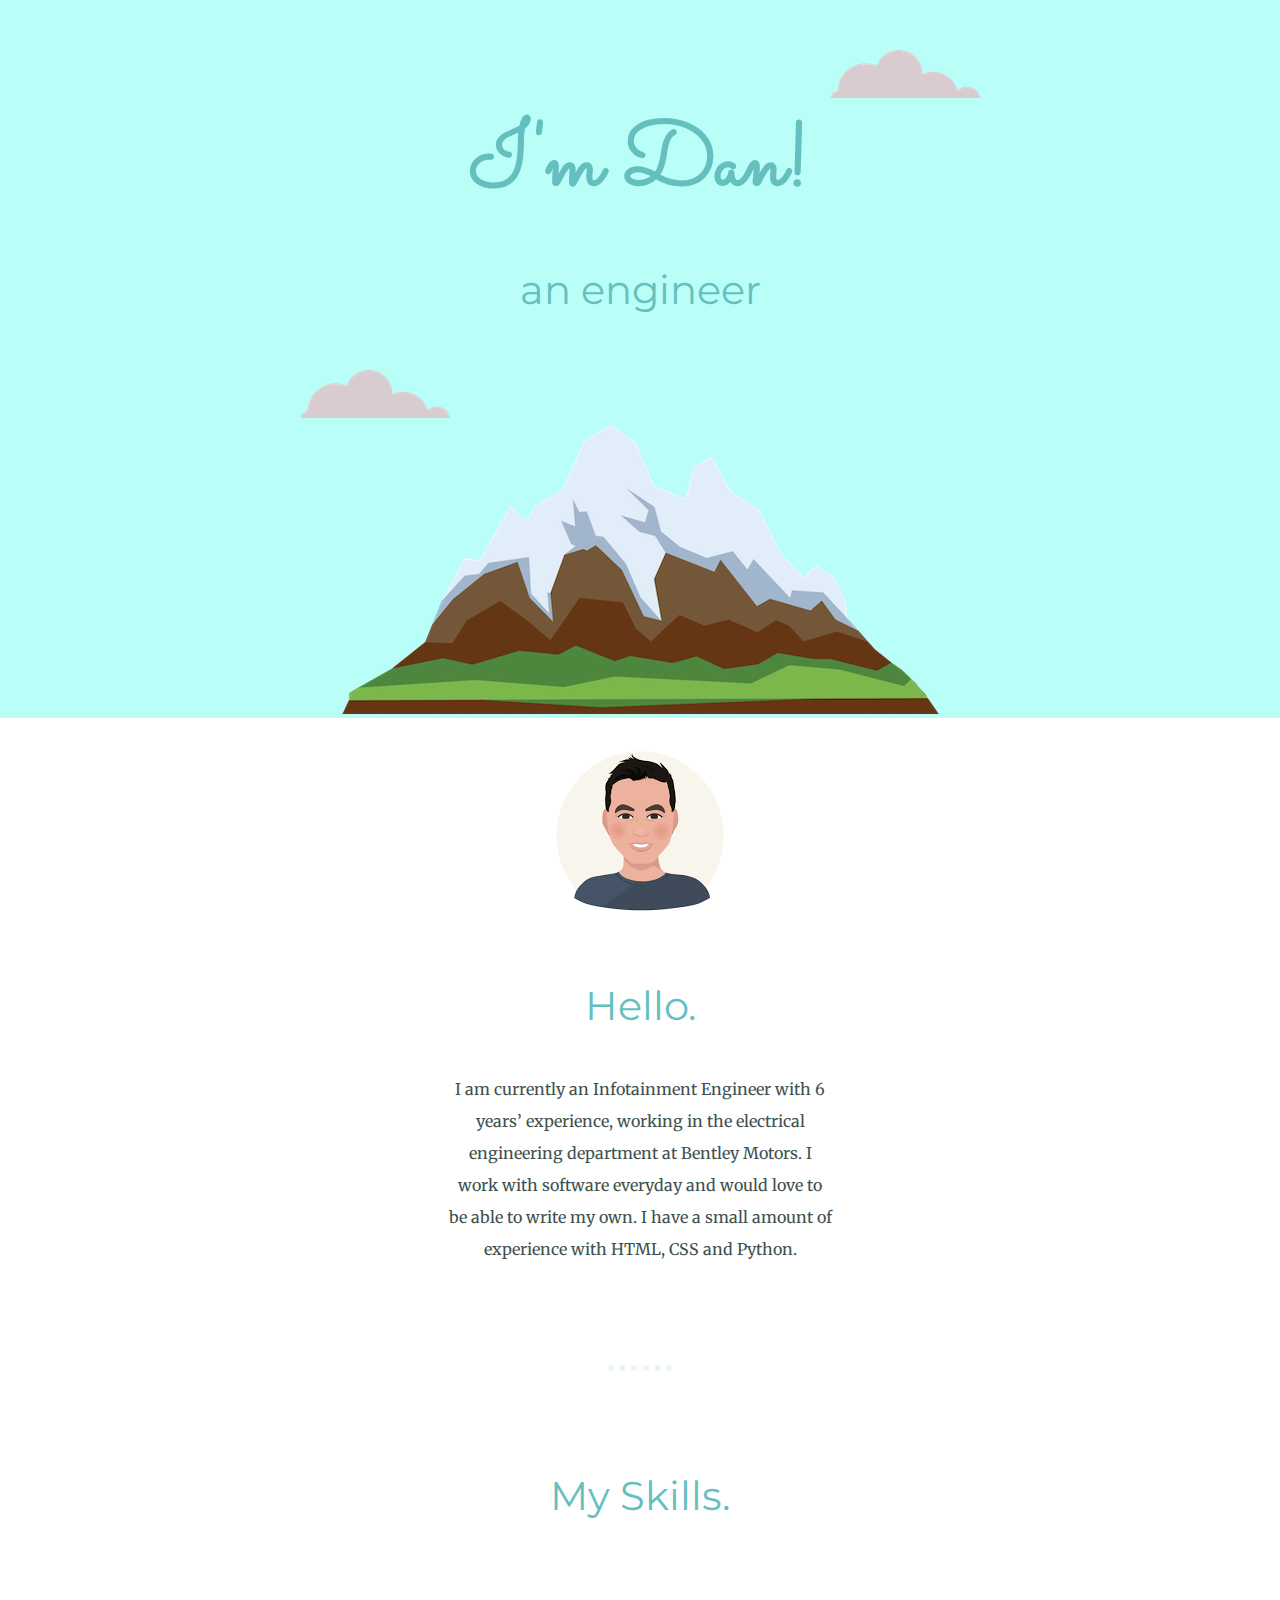
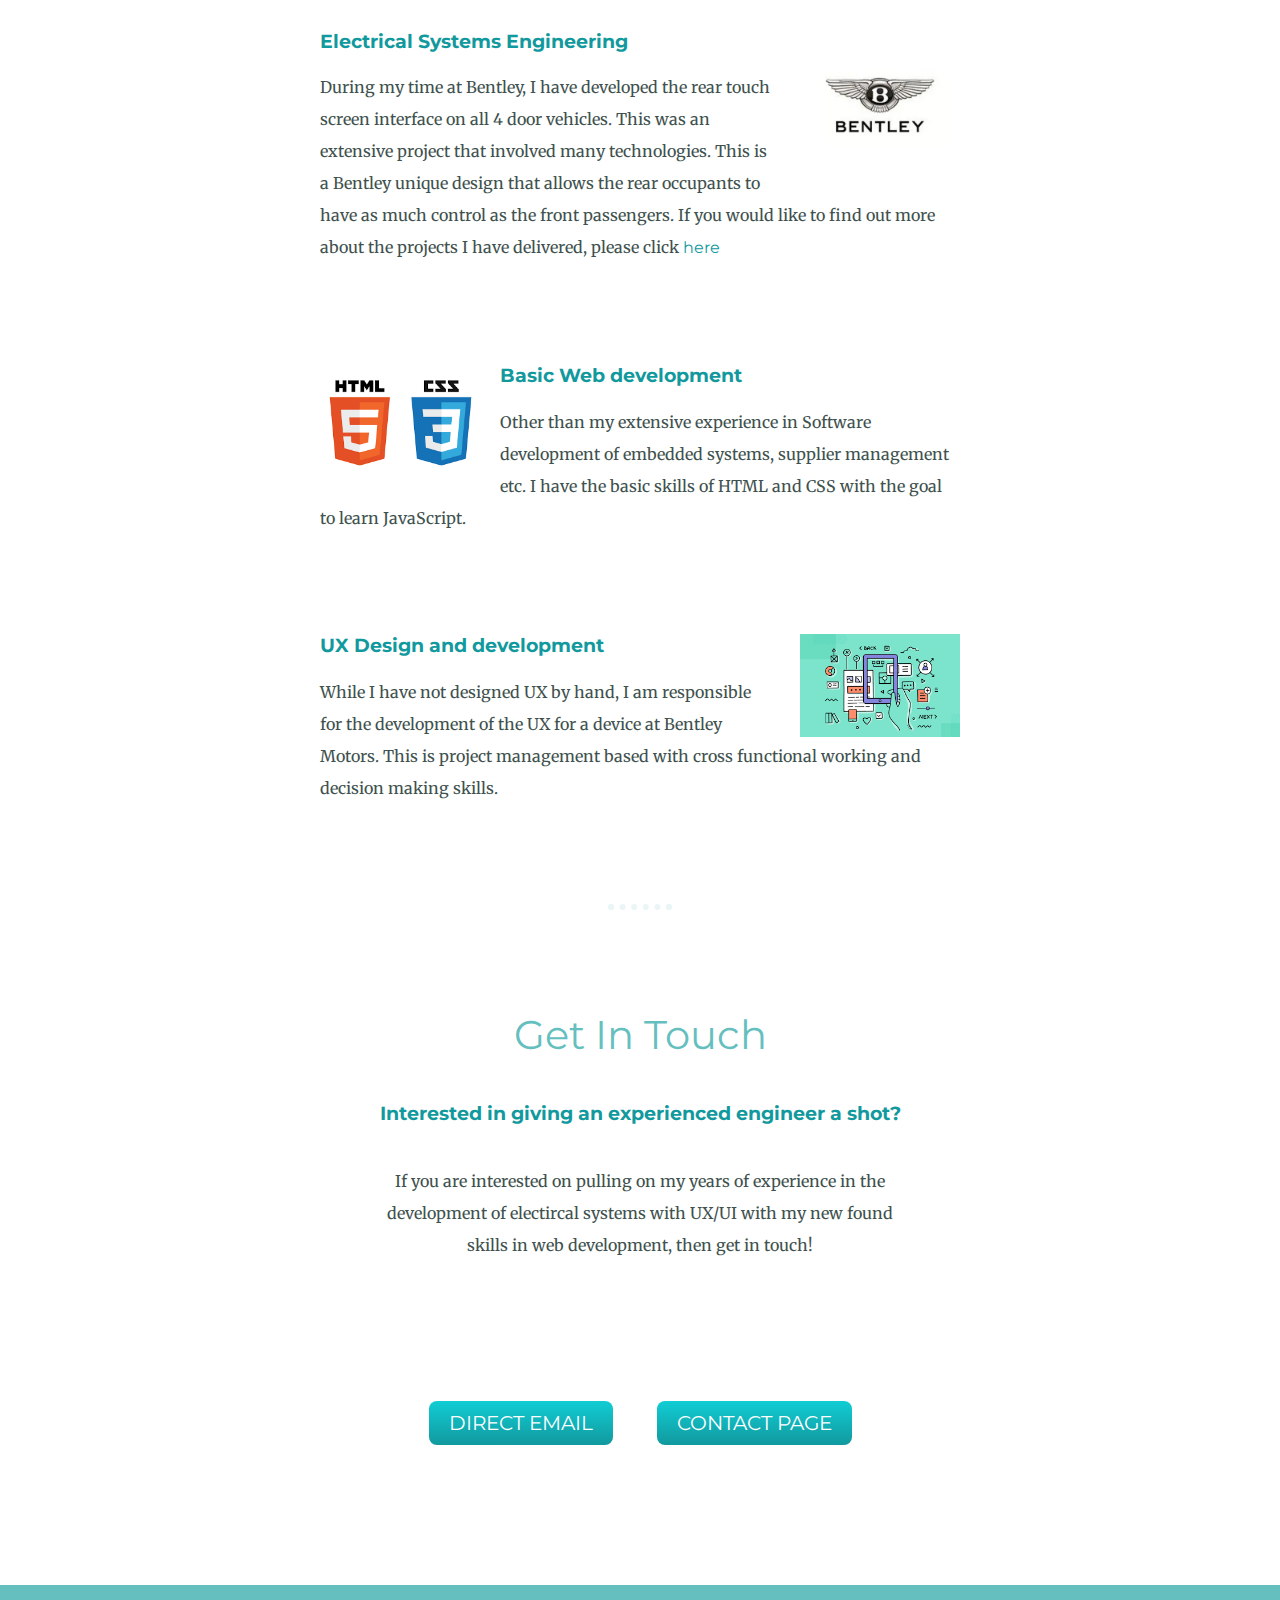
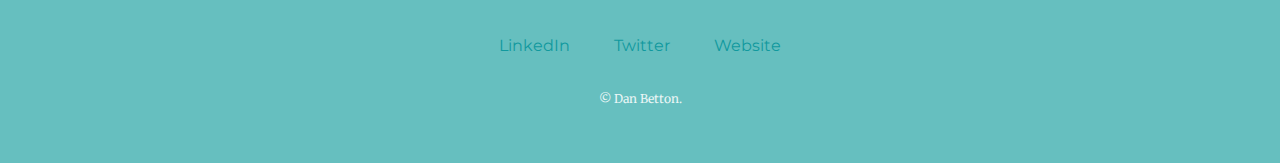
<file: index.html>
<!DOCTYPE html>
<html lang="en" dir="ltr">
  <head>
    <meta charset="utf-8">
    <title>Dan Betton</title>
    <link rel="stylesheet" href="CSS/styles.css">
    <link rel="icon" href="favicon.ico">
    <link rel="preconnect" href="https://fonts.googleapis.com">
    <link rel="preconnect" href="https://fonts.gstatic.com" crossorigin>
    <link href="https://fonts.googleapis.com/css2?family=Merriweather&family=Montserrat&family=Sacramento&display=swap" rel="stylesheet">
  </head>
  <body>

    <div class="top-container">
      <img class="top-cloud"src="images/cloud.png" alt="cloud-image">
      <h1>I'm Dan!</h1>
      <h2>an engineer</h2>
      <img class="bottom-cloud"src="images/cloud.png" alt="cloud-image">
      <img src="images/mountain.png" alt="mountain-image">
    </div>

    <div class="middle-container">
      <div class="profile">
        <img src="images/avatar.png" alt="avatar-image">
        <h2>Hello.</h2>
        <p class="intro">I am currently an Infotainment Engineer with 6 years’ experience, working in the electrical engineering department at Bentley Motors. I work with software everyday and would love to be able to write my own. I have a small amount of experience with HTML, CSS and Python.</p>
    </div>
      <hr>
      
    <div class="skills">
        <h2>My Skills.</h2>

        <div class="skill-row">
          <img class="bentley-img" src="images/bentley.png" alt="bentley-icon">

          <h3>Electrical Systems Engineering</h3>
          <p>During my time at Bentley, I have developed the rear touch screen interface on all 4 door vehicles. This was an extensive project that involved many technologies. This is a Bentley unique design that allows the rear occupants to have as much control as the front passengers. If you would like to find out more about the projects I have delivered, please click <a class="link"href="experience.html">here</a></p>
    </div>


    <div class="skill-row">
          <img class="webdev-img" src="images/skills.png" alt="skills-image">

          <h3>Basic Web development</h3>
          <p>Other than my extensive experience in Software development of embedded systems, supplier management etc. I have the basic skills of HTML and CSS with the goal to learn JavaScript.</p>

        </div>
        <div class="skill-row">
          <img class="ux-img" src="images/ux.png" alt="ux-image">

          <h3>UX Design and development</h3>
          <p>While I have not designed UX by hand, I am responsible for the development of the UX for a device at Bentley Motors. This is project management based with cross functional working and decision making skills.</p>

        </div>
     </div>
    
      <hr>

    <div class="contact-me">
        <h2>Get In Touch</h2>
        <h3>Interested in giving an experienced engineer a shot?</h3>
        <p class="contact-message">If you are interested on pulling on my years of experience in the development of electircal systems with UX/UI with my new found skills in web development, then get in touch!</p>
        <a class="btn" href="mailto:betton_18@live.com">DIRECT EMAIL</a>
        <a class="btn" href="contact.html">CONTACT PAGE</a>
    </div>
    </div>


    <div class="bottom-container">
      <a class="footer-link" href="https://www.linkedin.com/">LinkedIn</a>
      <a class="footer-link" href="https://twitter.com/">Twitter</a>
      <a class="footer-link" href="https://www.appbrewery.co/">Website</a>
      <p class="copyright">© Dan Betton.</p>
    </div> 
  <script src="main.js"></script>
  </body>
</html>
</file>
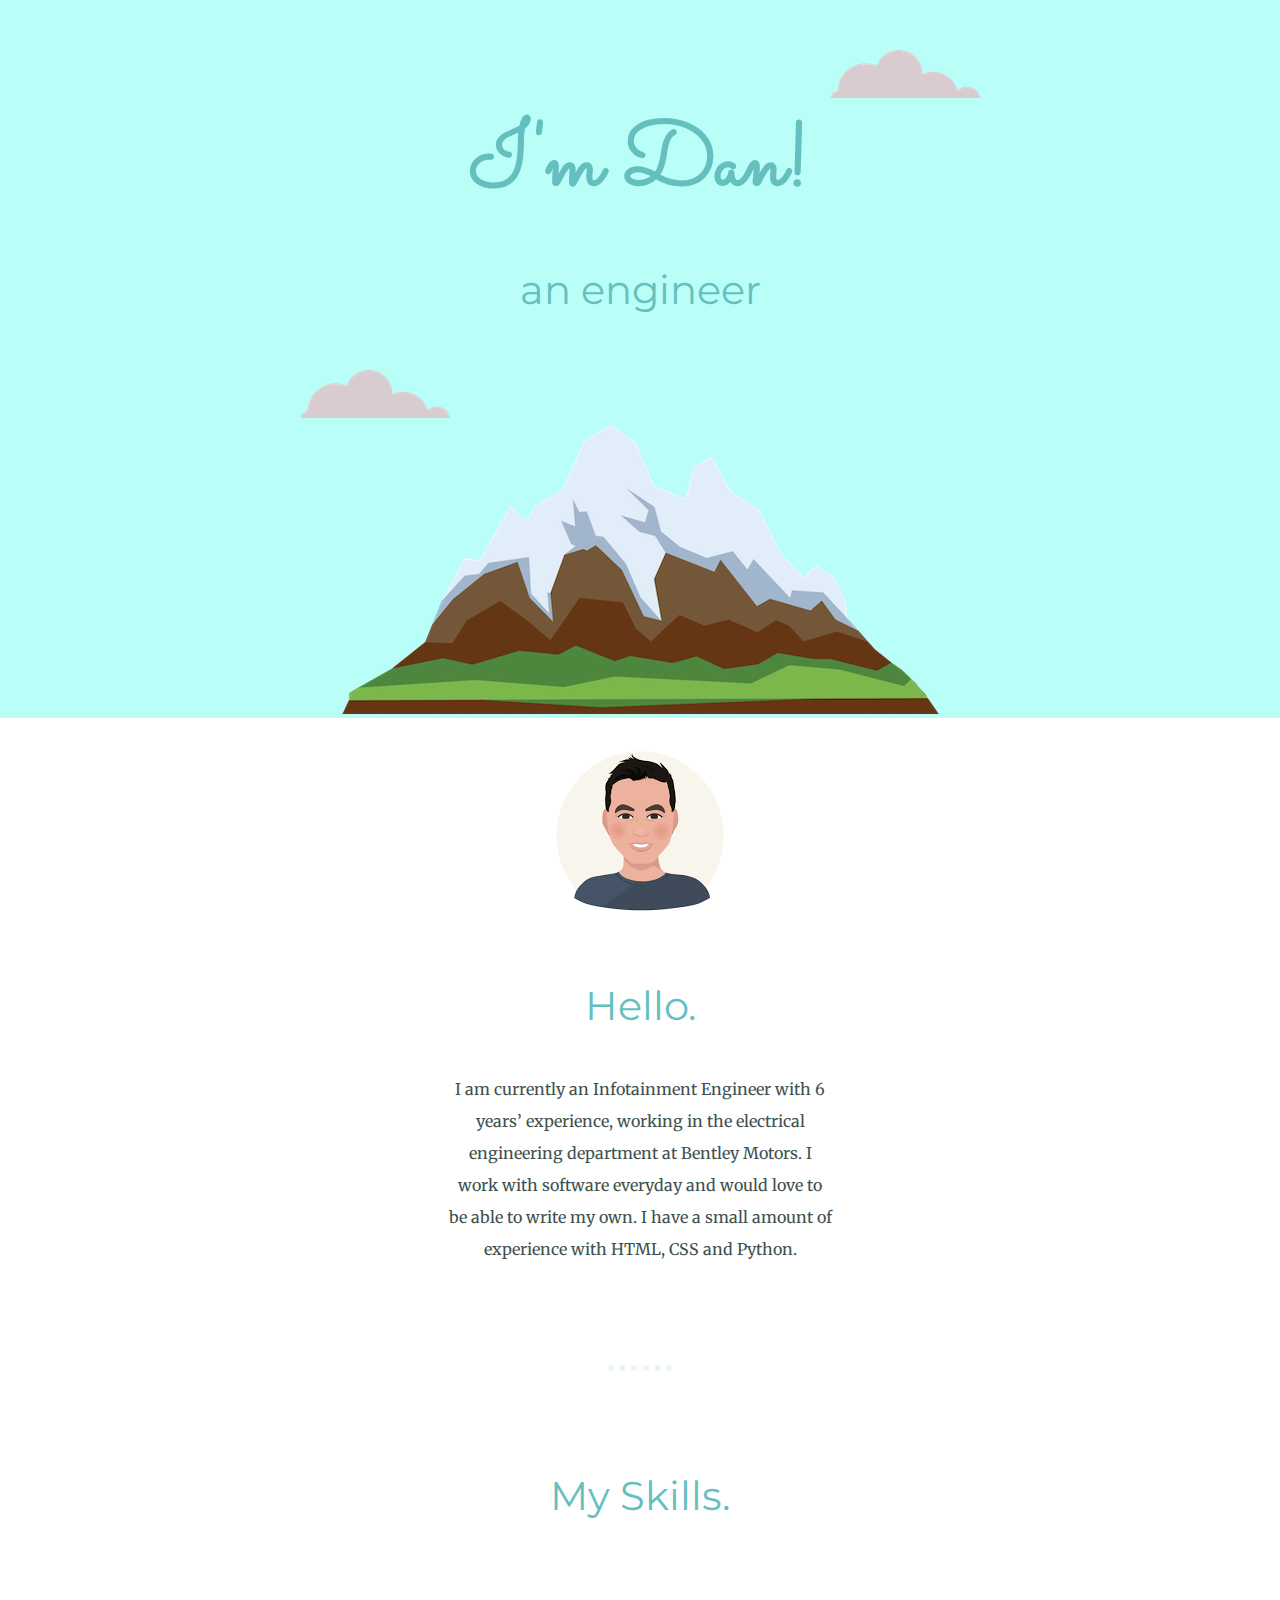
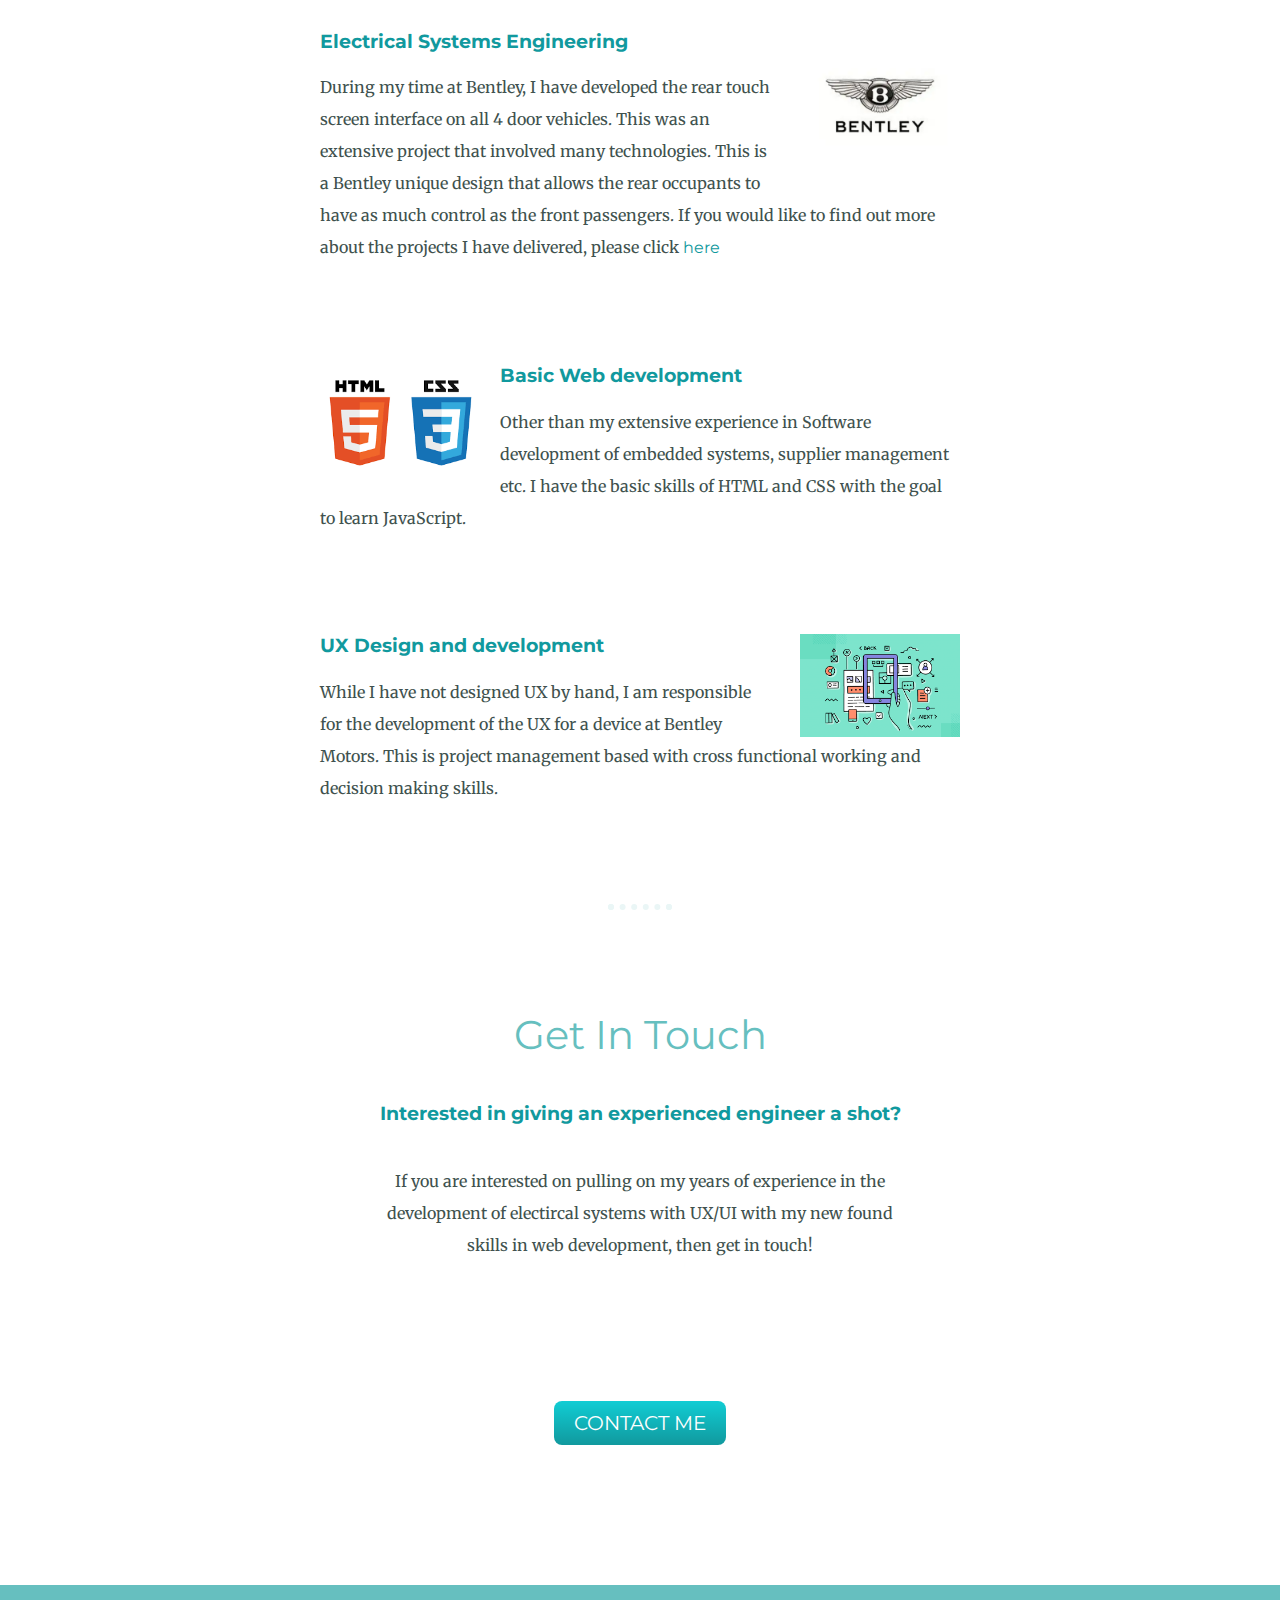
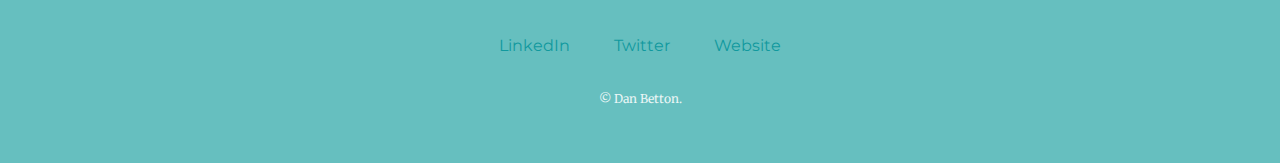
<file: mysite/index.html>
<!DOCTYPE html>
<html lang="en" dir="ltr">
  <head>
    <meta charset="utf-8">
    <title>Dan Betton</title>
    <link rel="stylesheet" href="CSS/styles.css">
    <link rel="icon" href="favicon.ico">
    <link rel="preconnect" href="https://fonts.googleapis.com">
    <link rel="preconnect" href="https://fonts.gstatic.com" crossorigin>
    <link href="https://fonts.googleapis.com/css2?family=Merriweather&family=Montserrat&family=Sacramento&display=swap" rel="stylesheet">
  </head>
  <body>

    <div class="top-container">
      <img class="top-cloud"src="images/cloud.png" alt="cloud-image">
      <h1>I'm Dan!</h1>
      <h2>an engineer</h2>
      <img class="bottom-cloud"src="images/cloud.png" alt="cloud-image">
      <img src="images/mountain.png" alt="mountain-image">
    </div>

    <div class="middle-container">
      <div class="profile">
        <img src="images/avatar.png" alt="avatar-image">
        <h2>Hello.</h2>
        <p class="intro">I am currently an Infotainment Engineer with 6 years’ experience, working in the electrical engineering department at Bentley Motors. I work with software everyday and would love to be able to write my own. I have a small amount of experience with HTML, CSS and Python.</p>
    </div>
      <hr>
      
    <div class="skills">
        <h2>My Skills.</h2>

        <div class="skill-row">
          <img class="bentley-img" src="images/bentley.png" alt="bentley-icon">

          <h3>Electrical Systems Engineering</h3>
          <p>During my time at Bentley, I have developed the rear touch screen interface on all 4 door vehicles. This was an extensive project that involved many technologies. This is a Bentley unique design that allows the rear occupants to have as much control as the front passengers. If you would like to find out more about the projects I have delivered, please click <a class="link"href="experience.html">here</a></p>
    </div>


    <div class="skill-row">
          <img class="webdev-img" src="images/skills.png" alt="skills-image">

          <h3>Basic Web development</h3>
          <p>Other than my extensive experience in Software development of embedded systems, supplier management etc. I have the basic skills of HTML and CSS with the goal to learn JavaScript.</p>

        </div>
        <div class="skill-row">
          <img class="ux-img" src="images/ux.png" alt="ux-image">

          <h3>UX Design and development</h3>
          <p>While I have not designed UX by hand, I am responsible for the development of the UX for a device at Bentley Motors. This is project management based with cross functional working and decision making skills.</p>

        </div>
     </div>
    
      <hr>

    <div class="contact-me">
        <h2>Get In Touch</h2>
        <h3>Interested in giving an experienced engineer a shot?</h3>
        <p class="contact-message">If you are interested on pulling on my years of experience in the development of electircal systems with UX/UI with my new found skills in web development, then get in touch!</p>
        <a class="btn" href="mailto:betton_18@live.com">CONTACT ME</a>
    </div>
    </div>


    <div class="bottom-container">
      <a class="footer-link" href="https://www.linkedin.com/">LinkedIn</a>
      <a class="footer-link" href="https://twitter.com/">Twitter</a>
      <a class="footer-link" href="https://www.appbrewery.co/">Website</a>
      <p class="copyright">© Dan Betton.</p>
    </div>

  </body>
</html>
</file>
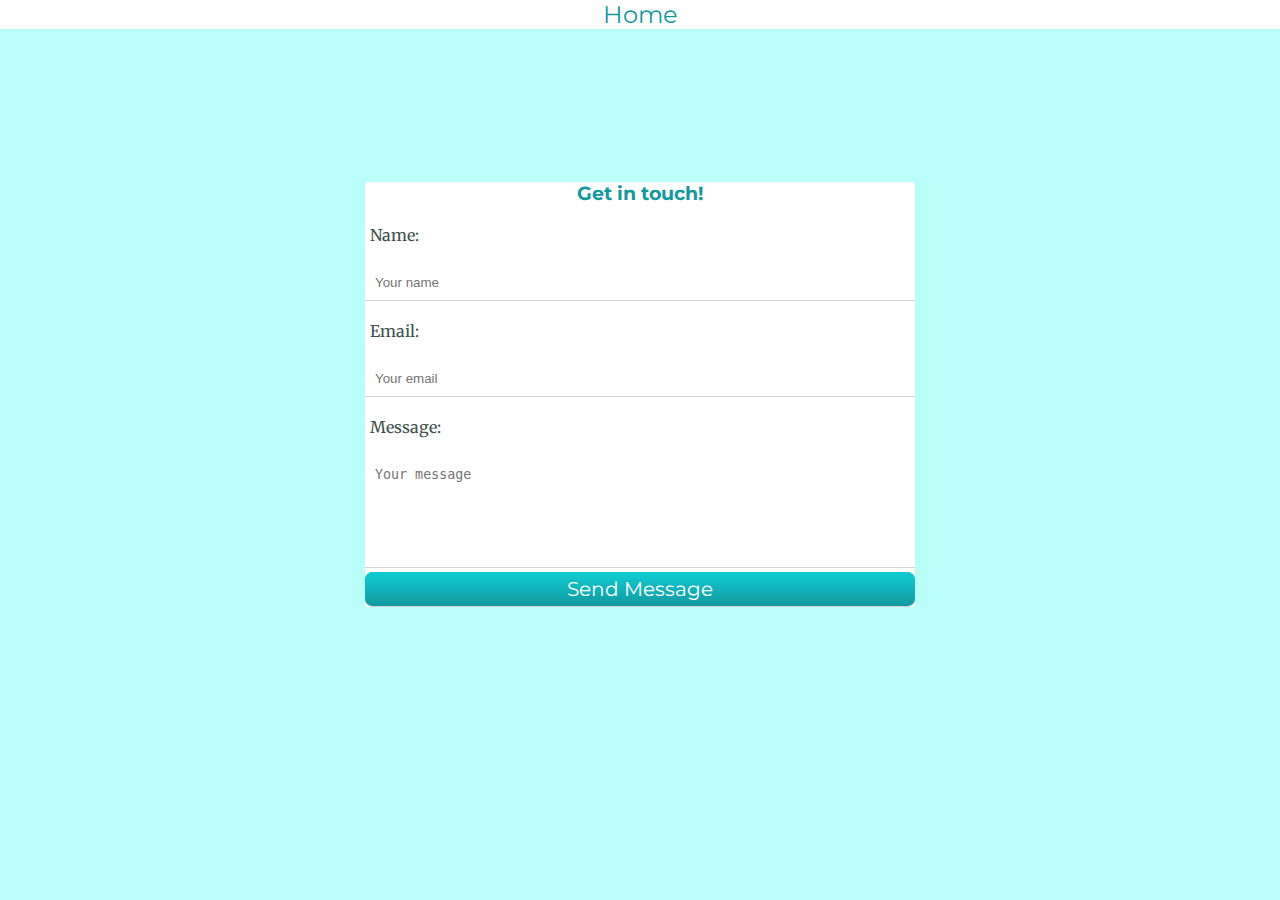
<file: contact.html>
<!DOCTYPE html>
<html lang="en">
<head>
    <meta charset="UTF-8">
    <meta http-equiv="X-UA-Compatible" content="IE=edge">
    <meta name="viewport" content="width=device-width, initial-scale=1.0">
    <title>Contact me</title>
    <link rel="stylesheet" href="CSS/styles.css">
    <link rel="icon" href="favicon.ico">
    <link rel="preconnect" href="https://fonts.googleapis.com">
    <link rel="preconnect" href="https://fonts.gstatic.com" crossorigin>
    <link href="https://fonts.googleapis.com/css2?family=Merriweather&family=Montserrat&family=Sacramento&display=swap" rel="stylesheet">
</head>



<body>
    <a class="home"href="index.html">Home</a>

<div class="test">
    <div id ="overlay">
        <form onsubmit="event.preventDefault(); validateForm()" action="mailto:betton_18@live.com" method="post">
            <h3 id="form-title">Get in touch!</h3>

            <label for="name">Name:</label>
            <input type="text" id="name" placeholder="Your name">
            <small class="error"></small>

            <label for="email">Email:</label>
            <input type="text" id="email" placeholder="Your email">
            <small class="error"></small>

            <label for="message">Message:</label>
            <textarea id="message" placeholder="Your message" rows="6"></textarea>
            <small class="error"></small>

            <div class="center">
                <input type="submit" value="Send Message">
                <p id="success"></p>
            </div>
    </div>
        </form>
</div>

<script src="main.js"></script>
</body>




</html>
</file>
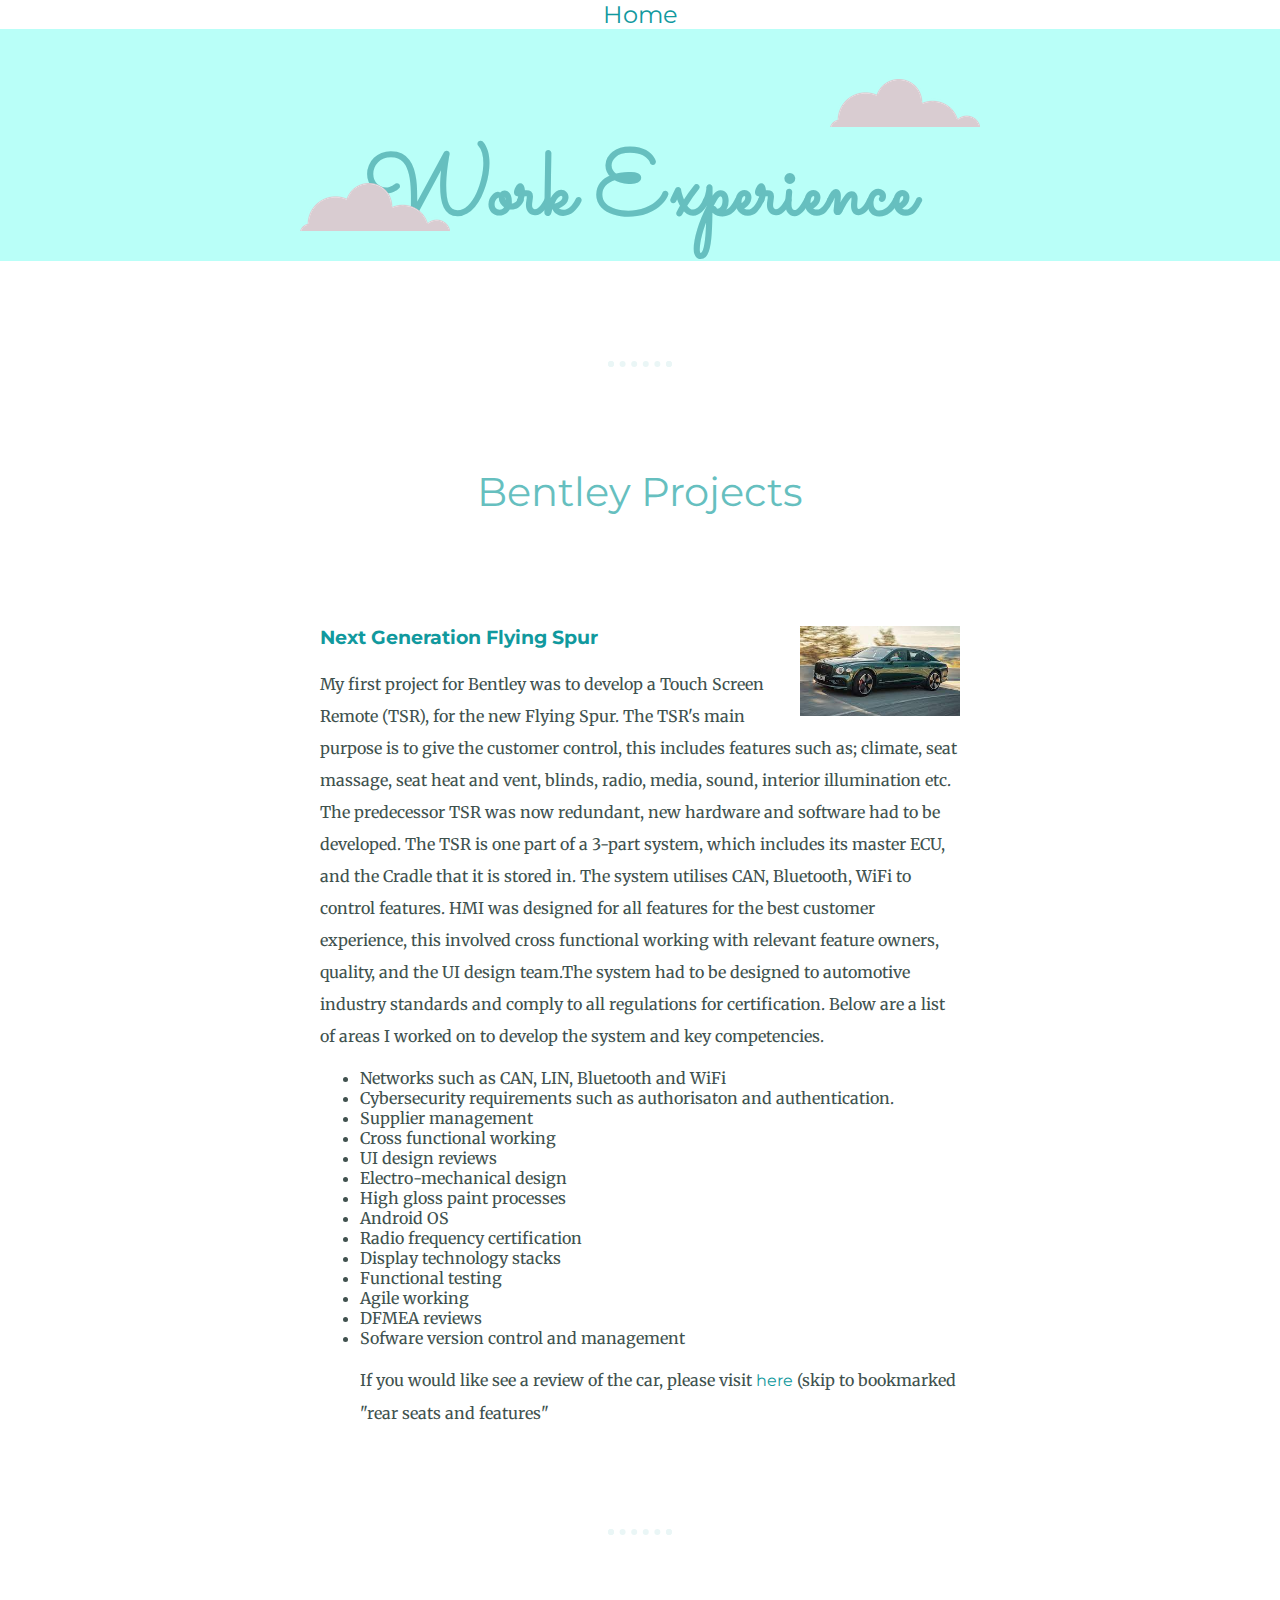
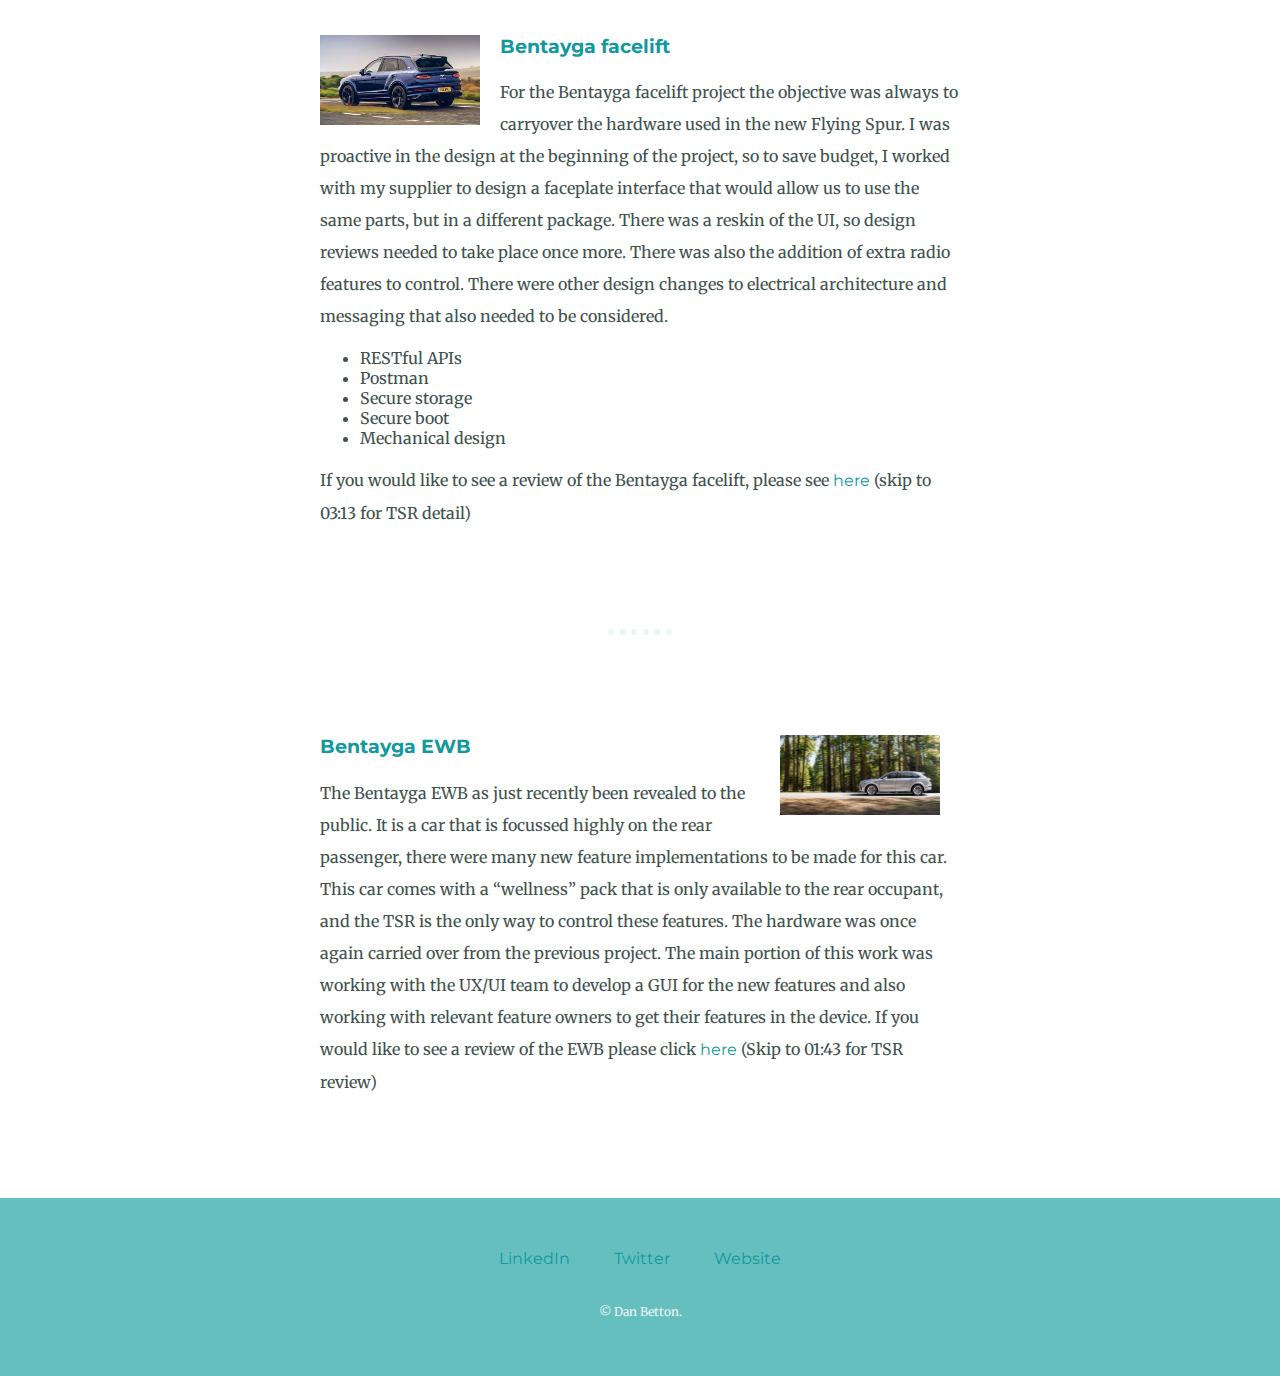
<file: experience.html>
<!DOCTYPE html>
<html lang="en" dir="ltr">
    <head>
        <meta charset="UTF-8">
        <title>Experience</title>
        <meta http-equiv="X-UA-Compatible" content="IE=edge">
        <meta name="viewport" content="width=device-width, initial-scale=1.0">
        <link rel="stylesheet" href="CSS/styles.css">
        <link rel="icon" href="favicon.ico">
        <link rel="preconnect" href="https://fonts.googleapis.com">
        <link rel="preconnect" href="https://fonts.gstatic.com" crossorigin>
        <link href="https://fonts.googleapis.com/css2?family=Merriweather&family=Montserrat&family=Sacramento&display=swap" rel="stylesheet">
    
    </head>
<body>
    <a class="home"href="index.html">Home</a>

    <div class="top-container">
        <h1>Work Experience</h1>
        <img class="top-cloud"src="images/cloud.png" alt="cloud-image">
        <img class="bottom-cloud-contact"src="images/cloud.png" alt="cloud-image">
    </div>

    <hr>

    <div class="skills">
    <h2>Bentley Projects</h2>
    
    <div class="skill-row">
        <img class="flyingspur-img" src="images/flyingspur.png" alt="flyingspur-icon">
        <h3>Next Generation Flying Spur</h3>
        <p>My first project for Bentley was to develop a Touch Screen Remote (TSR), for the new Flying Spur. The TSR's main purpose is to give the customer control, this includes features such as; climate, seat massage, seat heat and vent, blinds, radio, media, sound, interior illumination etc. The predecessor TSR was now redundant, new hardware and software had to be developed. The TSR is one part of a 3-part system, which includes its master ECU, and the Cradle that it is stored in. The system utilises CAN, Bluetooth, WiFi to control features. HMI was designed for all features for the best customer experience, this involved cross functional working with relevant feature owners, quality, and the UI design team.The system had to be designed to automotive industry standards and comply to all regulations for certification. Below are a list of areas I worked on to develop the system and key competencies.</p>
            <ul>
                <li>Networks such as CAN, LIN, Bluetooth and WiFi</li>
                <li>Cybersecurity requirements such as authorisaton and authentication.</li>
                <li>Supplier management</li>
                <li>Cross functional working</li>
                <li>UI design reviews</li>
                <li>Electro-mechanical design</li>
                <li>High gloss paint processes</li>
                <li>Android OS</li>
                <li>Radio frequency certification</li>
                <li>Display technology stacks</li>
                <li>Functional testing</li>
                <li>Agile working</li>
                <li>DFMEA reviews</li>
                <li>Sofware version control and management</li>
        <p>If you would like see a review of the car, please visit <a class="link"href="https://www.youtube.com/watch?v=Jo3-xntl8e0">here</a> (skip to bookmarked "rear seats and features"</p>
            </ul>
        </div>

        <hr>
        


        <div class="skill-row">
            <img class="bentayga-img" src="images/bentayga.png" alt="bentayga-icon">
            <h3>Bentayga facelift</h3>
            <p>For the Bentayga facelift project the objective was always to carryover the hardware used in the new Flying Spur. I was proactive in the design at the beginning of the project, so to save budget, I worked with my supplier to design a faceplate interface that would allow us to use the same parts, but in a different package. There was a reskin of the UI, so design reviews needed to take place once more. There was also the addition of extra radio features to control. There were other design changes to electrical architecture and messaging that also needed to be considered.  </p>
                <ul>
                    <li>RESTful APIs</li>
                    <li>Postman</li>
                    <li>Secure storage</li>
                    <li>Secure boot</li>
                    <li>Mechanical design</li>
                </ul>

            <p>If you would like to see a review of the Bentayga facelift, please see <a class="link" href="https://www.youtube.com/watch?v=b_Dhg6opytI"> here</a> (skip to 03:13 for TSR detail)</p>
        </div>
   
    <hr>
        
    
        <div class="skill-row">
                <img class="bentaygaewb-img" src="images/bentaygaewb.png" alt="bentaygaewb-icon">
                <h3>Bentayga EWB</h3>
                <p>The Bentayga EWB as just recently been revealed to the public. It is a car that is focussed highly on the rear passenger, there were many new feature implementations to be made for this car. This car comes with a “wellness” pack that is only available to the rear occupant, and the TSR is the only way to control these features. The hardware was once again carried over from the previous project. The main portion of this work was working with the UX/UI team to develop a GUI for the new features and also working with relevant feature owners to get their features in the device. If you would like to see a review of the EWB please click <a class="link"href="https://www.youtube.com/watch?v=Rv9JXpaH1lc">here</a> (Skip to 01:43 for TSR review)</p>

        </div>
        

        </div>





    <div class="bottom-container">
        <a class="footer-link" href="https://www.linkedin.com/">LinkedIn</a>
        <a class="footer-link" href="https://twitter.com/">Twitter</a>
        <a class="footer-link" href="https://www.appbrewery.co/">Website</a>
        <p class="copyright">© Dan Betton.</p>
</body>
</html>
</file>
<file: CSS/styles.css>
/*ID selector*/


/*
#submit{
  background: #11cdd4;
  background-image: -webkit-linear-gradient(top, #11cdd4, #11999e);
  background-image: -moz-linear-gradient(top, #11cdd4, #11999e);
  background-image: -ms-linear-gradient(top, #11cdd4, #11999e);
  background-image: -o-linear-gradient(top, #11cdd4, #11999e);
  background-image: linear-gradient(to bottom, #11cdd4, #11999e);
  -webkit-border-radius: 8;
  -moz-border-radius: 8;
  border-radius: 8px;
  font-family: 'Montserrat', sans-serif;
  color: #ffffff;
  font-size: 20px;
  padding: 10px 20px 10px 20px;
  display: inline-block;
  position:relative;
  top: 70px;
  text-decoration: none;
 }
*/


#overlay{
  width: 100%;
  height: 100%;
  position: fixed;
  background-color:#B9FFF8;
}

#form-title{
  font-family: 'Montserrat', sans-serif;
  color: #11999E;
  text-align: center;
}

#success{
  color:#28a745;
}

form{
  max-width: 550px;
  width: 90%;
  background: white;
  margin: 17vh auto 0 auto;
  border-radius: 3px;
  box-sizing:border-box ; 
}

label{
  display:block;
  margin: 20px 5px;
}

input, textarea{
  width: 100%;
  padding: 10px;
  box-sizing: border-box;
  outline: none;
  resize: none;
  border: none;
  border-bottom: 1px solid #D3d3d3;
}

input[type="text"]:focus, textarea:focus{
  border-bottom: 1px solid #11cdd4; 
}

textarea::-webkit-scrollbar{
  width: 4px;
}

textarea::-webkit-scrollbar-thumb{
  background-color:#11cdd4;
}
/*Tag Selectors*/

body{
  margin: 0;
  text-align: center;
  font-family: 'Merriweather', serif;
  color: #40514E;
}

h1{
  font-size: 5.625rem;
  margin: 50px auto 0 auto;
  font-family: 'Sacramento', cursive;
  color: #66BFBF;
}

h2{
  font-family: 'Montserrat', sans-serif;
  font-size: 2.5rem;
  color: #66BFBF;
  font-weight: normal;
  padding-bottom: 10px;
}

h3{
  font-family: 'Montserrat', sans-serif;
  color: #11999E;
}

a{
  color: #11999E;
  font-family: 'Montserrat', sans-serif;
  margin: 10px 20px;
  text-decoration: none;
}




a:hover{
  color: #EAF6F6;
}

p{
  line-height: 2;
}

hr{
  border: dotted #EAF6F6 6px;
  border-bottom: none;
  width: 4%;
  margin:100px auto;
}

input[type="submit"]{
  background: #11cdd4;
  background-image: -webkit-linear-gradient(top, #11cdd4, #11999e);
  background-image: -moz-linear-gradient(top, #11cdd4, #11999e);
  background-image: -ms-linear-gradient(top, #11cdd4, #11999e);
  background-image: -o-linear-gradient(top, #11cdd4, #11999e);
  background-image: linear-gradient(to bottom, #11cdd4, #11999e);
  -webkit-border-radius: 8;
  -moz-border-radius: 8;
  border-radius: 8px;
  font-family: 'Montserrat', sans-serif;
  color: #ffffff;
  font-size: 20px;
  padding: 5px 20px 5px 20px;
  display: inline-block;
  position:relative;
  text-decoration: none;
}




/*
form{
  background-color: #B9FFF8;
  font-family: 'Merriweather', serif;
  color: #40514E;
  display: inline-block;
  flex-direction: column;
  padding: 2vw 4vw;
  width: 90%;
  max-width: 600px;
  border-radius: 10px;
  line-height: 2;
  
}
*/





/*Class selectors*/

.error{
  color:red ;
}

.error-border{
  border-bottom: 1px solid red;
}


.test{
  text-align: left;
}

.center{
  text-align: center;
}

.home{
  font-size: 1.5rem;
}

.link{
  margin: auto;
}

.top-container{
  background-color: #B9FFF8;
  position: relative;
  padding-top: 50px;
}

.bottom-container{
  background-color: #66BFBF;
  padding: 50px 0 20px;
}

.intro{
  width: 30%;
  margin: auto;
}

.bottom-cloud{
  position:absolute;
  left: 300px;
  bottom: 300px;
}

.bottom-cloud-contact{
  position:absolute;
  left: 300px;
  bottom: 30px;
}

.top-cloud{
  position: absolute;
  right:300px;
  top: 50px;
}

.skill-row{
  width: 50%;
  margin: 100px auto 100px auto;
  text-align: left;
}

.webdev-img{
  width:25%;
  float: left;
  margin-right: 20px;
}

.ux-img{
  width: 25%;
  float: right;
  margin-left: 30px;
}

.bentley-img{
  width: 25%;
  float: right;
  margin-left: 30px;
}

.flyingspur-img{
  width: 25%;
  float: right;
  margin-left: 30px;
}

.bentayga-img{
  width:25%;
  float: left;
  margin-right: 20px
}

.bentaygaewb-img{
  width:25%;
  float: right;
  margin-right: 20px
}


.contact-me{
  margin-bottom: 200px;
}

.contact-message{
  width: 40%;
  margin: 40px auto 60px;
}

.copyright{
  color: #EAF6F6;
  font-size: 0.75rem;
  padding: 20px 0;
}

.btn{
 background: #11cdd4;
 background-image: -webkit-linear-gradient(top, #11cdd4, #11999e);
 background-image: -moz-linear-gradient(top, #11cdd4, #11999e);
 background-image: -ms-linear-gradient(top, #11cdd4, #11999e);
 background-image: -o-linear-gradient(top, #11cdd4, #11999e);
 background-image: linear-gradient(to bottom, #11cdd4, #11999e);
 -webkit-border-radius: 8;
 -moz-border-radius: 8;
 border-radius: 8px;
 font-family: 'Montserrat', sans-serif;
 color: #ffffff;
 font-size: 20px;
 padding: 10px 20px 10px 20px;
 display: inline-block;
 position:relative;
 top: 70px;
 text-decoration: none;
}

.btn:hover {
 background: #30e3cb;
 background-image: -webkit-linear-gradient(top, #30e3cb, #2bc4ad);
 background-image: -moz-linear-gradient(top, #30e3cb, #2bc4ad);
 background-image: -ms-linear-gradient(top, #30e3cb, #2bc4ad);
 background-image: -o-linear-gradient(top, #30e3cb, #2bc4ad);
 background-image: linear-gradient(to bottom, #30e3cb, #2bc4ad);
 text-decoration: none;
}
</file>
<file: mysite/CSS/styles.css>
/*Tag Selectors*/

body{
  margin: 0;
  text-align: center;
  font-family: 'Merriweather', serif;
  color: #40514E;
}

h1{
  font-size: 5.625rem;
  margin: 50px auto 0 auto;
  font-family: 'Sacramento', cursive;
  color: #66BFBF;
}

h2{
  font-family: 'Montserrat', sans-serif;
  font-size: 2.5rem;
  color: #66BFBF;
  font-weight: normal;
  padding-bottom: 10px;
}

h3{
  font-family: 'Montserrat', sans-serif;
  color: #11999E;
}

a{
  color: #11999E;
  font-family: 'Montserrat', sans-serif;
  margin: 10px 20px;
  text-decoration: none;
}




a:hover{
  color: #EAF6F6;
}

p{
  line-height: 2;
}

hr{
  border: dotted #EAF6F6 6px;
  border-bottom: none;
  width: 4%;
  margin:100px auto;
}


/*Class selectors*/


.home{
  font-size: 1.5rem;
}

.link{
  margin: auto;
}

.top-container{
  background-color: #B9FFF8;
  position: relative;
  padding-top: 50px;
}

.bottom-container{
  background-color: #66BFBF;
  padding: 50px 0 20px;
}

.intro{
  width: 30%;
  margin: auto;
}

.bottom-cloud{
  position:absolute;
  left: 300px;
  bottom: 300px;
}

.bottom-cloud-contact{
  position:absolute;
  left: 300px;
  bottom: 30px;
}

.top-cloud{
  position: absolute;
  right:300px;
  top: 50px;
}

.skill-row{
  width: 50%;
  margin: 100px auto 100px auto;
  text-align: left;
}

.webdev-img{
  width:25%;
  float: left;
  margin-right: 20px;
}

.ux-img{
  width: 25%;
  float: right;
  margin-left: 30px;
}

.bentley-img{
  width: 25%;
  float: right;
  margin-left: 30px;
}

.flyingspur-img{
  width: 25%;
  float: right;
  margin-left: 30px;
}

.bentayga-img{
  width:25%;
  float: left;
  margin-right: 20px
}

.bentaygaewb-img{
  width:25%;
  float: right;
  margin-right: 20px
}


.contact-me{
  margin-bottom: 200px;
}

.contact-message{
  width: 40%;
  margin: 40px auto 60px;
}

.copyright{
  color: #EAF6F6;
  font-size: 0.75rem;
  padding: 20px 0;
}

.btn{
 background: #11cdd4;
 background-image: -webkit-linear-gradient(top, #11cdd4, #11999e);
 background-image: -moz-linear-gradient(top, #11cdd4, #11999e);
 background-image: -ms-linear-gradient(top, #11cdd4, #11999e);
 background-image: -o-linear-gradient(top, #11cdd4, #11999e);
 background-image: linear-gradient(to bottom, #11cdd4, #11999e);
 -webkit-border-radius: 8;
 -moz-border-radius: 8;
 border-radius: 8px;
 font-family: 'Montserrat', sans-serif;
 color: #ffffff;
 font-size: 20px;
 padding: 10px 20px 10px 20px;
 display: inline-block;
 position:relative;
 top: 70px;
 text-decoration: none;
}

.btn:hover {
 background: #30e3cb;
 background-image: -webkit-linear-gradient(top, #30e3cb, #2bc4ad);
 background-image: -moz-linear-gradient(top, #30e3cb, #2bc4ad);
 background-image: -ms-linear-gradient(top, #30e3cb, #2bc4ad);
 background-image: -o-linear-gradient(top, #30e3cb, #2bc4ad);
 background-image: linear-gradient(to bottom, #30e3cb, #2bc4ad);
 text-decoration: none;
}
</file>
